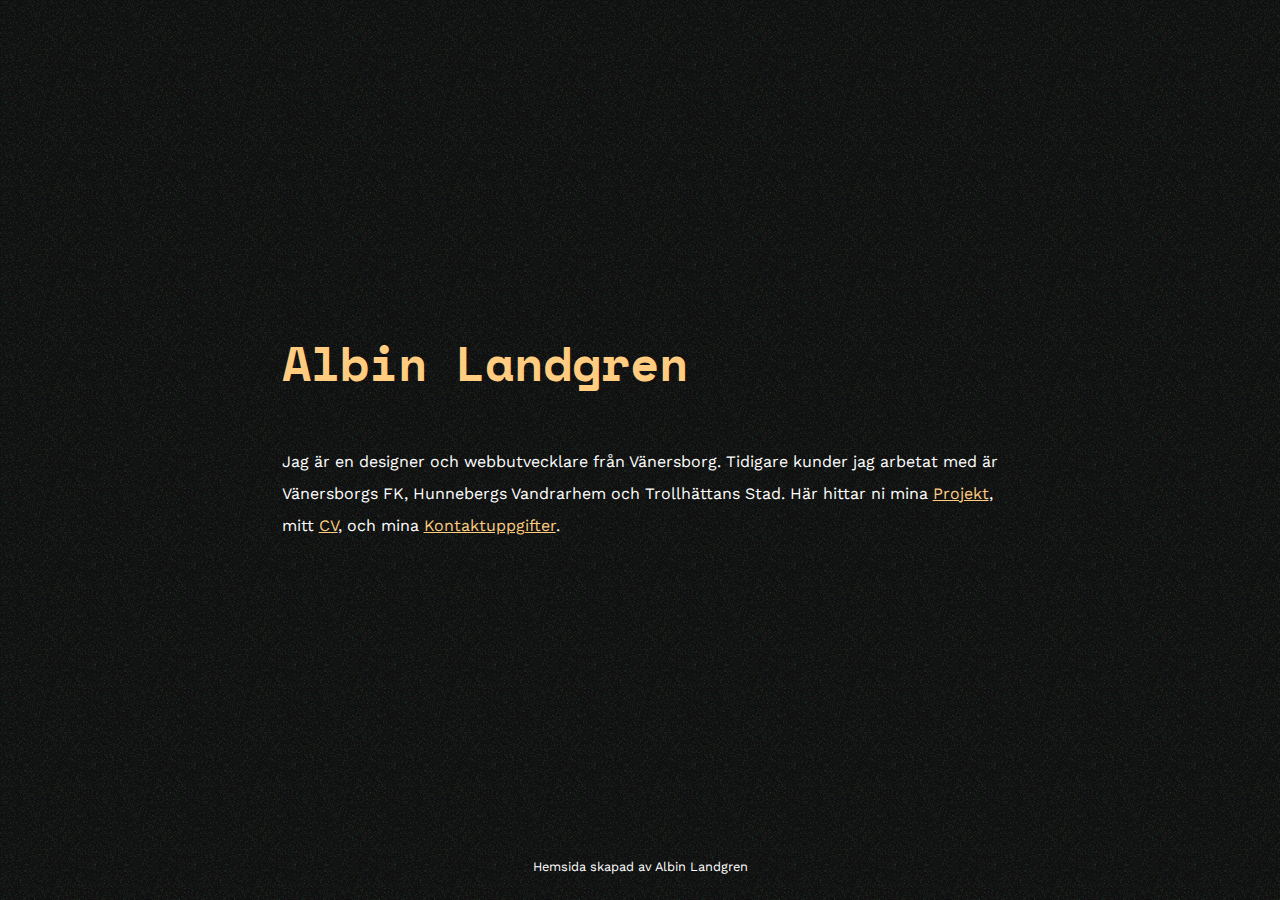
<file: index.html>
<!DOCTYPE html>
<html>
<head>
    <style>*{padding:0;margin:0}html,body{height:100%}#bgdiv{height:100vh;width:100vw;background-color:#0f0f0f;background-image:url("Assets/otis-redding.png")}.wrapper{width:56%;max-width:800px;margin-left:auto;margin-right:auto;height:100%}@keyframes onLoad{0%{opacity:0;transform:translateY(-4%)}100%{opacity:1;transform:translateY(0)}}#welcome-container{color:white;animation:2s onLoad;height:100vh;display:flex;flex-direction:column;justify-content:center}#welcome-container h1{font-family:'Space Mono',monospace;font-size:3em;margin-bottom:1em;position:relative;color:#FFCC80}#welcome-container p{font-family:'Work Sans',sans-serif;margin-bottom:2em;line-height:2em}#welcome-container p a{color:#FFCC80}#credit{position:absolute;width:100%;color:white;bottom:2em;text-align:center;font-family:'Work Sans',sans-serif;font-size:0.8em}@media screen and (max-width:900px){.wrapper{width:80%}#welcome-container h1{font-size:2em}}</style>
    <meta charset="utf-8" />
    <meta http-equiv="X-UA-Compatible" content="IE=edge">
    <title>Albin Landgren</title>
    <meta name="viewport" content="width=device-width, initial-scale=1">

    <link href="https://fonts.googleapis.com/css?family=Space+Mono:400,700|Work+Sans" rel="stylesheet">
</head>
<body>
    <div id="bgdiv">
    <div class="wrapper">
        <div id="welcome-container">
            <h1>Albin Landgren</h1>
            <p>Jag är en designer och webbutvecklare från Vänersborg. Tidigare kunder jag arbetat med är Vänersborgs FK, Hunnebergs Vandrarhem och Trollhättans Stad. Här hittar ni mina <a href="projekt.html">Projekt</a>, mitt <a href="cv.html">CV</a>, och mina <a href="kontakt.html">Kontaktuppgifter</a>.</p>
        </div>
    </div>
    </div>

    <div id="credit">Hemsida skapad av Albin Landgren</div>
        <link rel="stylesheet" type="text/css" media="screen" href="style.css" />
        <script src="main.js"></script>
</body>
</html>
</file>
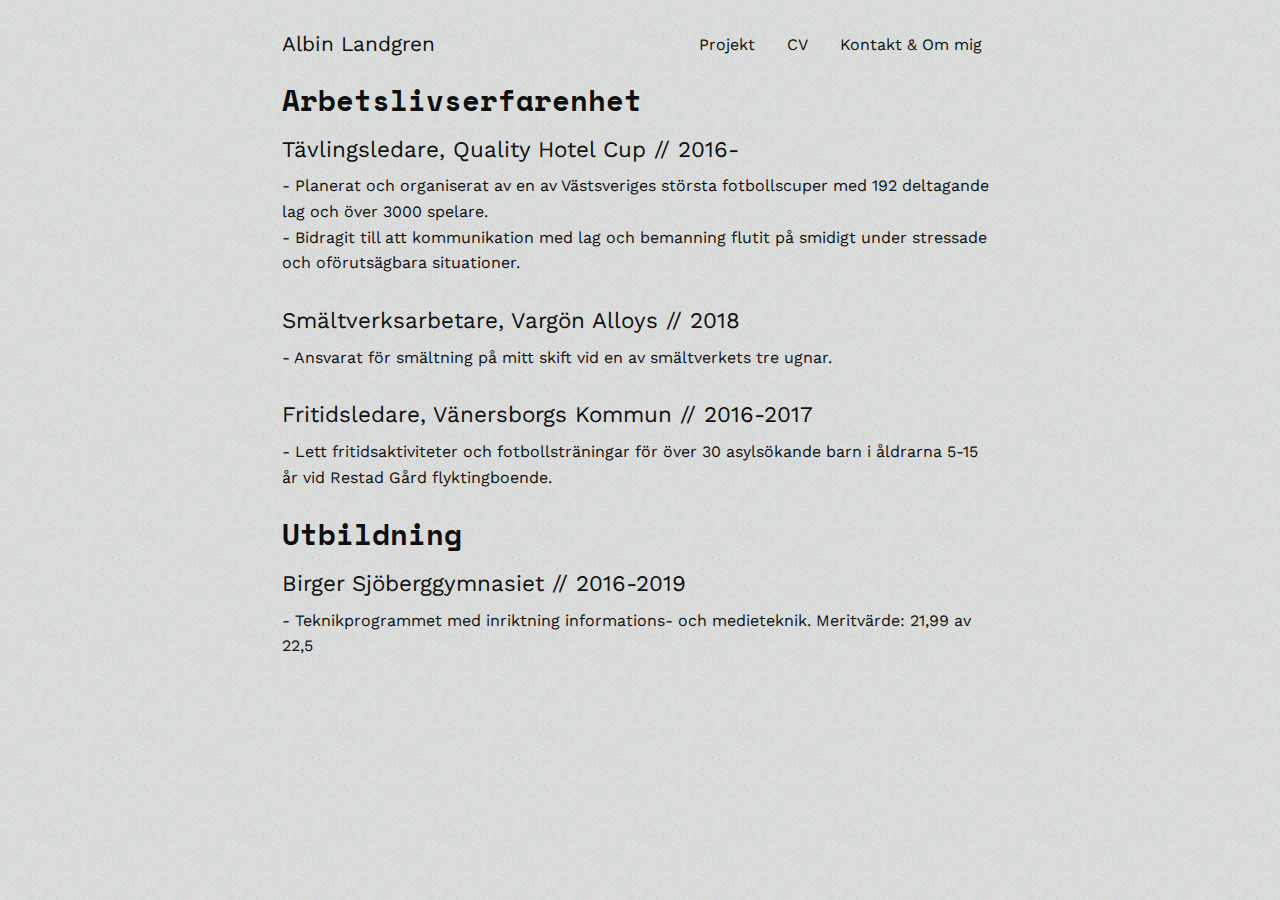
<file: cv.html>
<!DOCTYPE html>
<html>

<head>
    <style>*{padding:0;margin:0}html,body{height:100%}.wrapper{width:56%;max-width:800px;margin-left:auto;margin-right:auto;height:100%}.header ul{list-style-type:none;display:flex;flex-direction:row;align-items:center;font-size:1em;padding:2em 0}.header ul li{margin-left:1em;margin-right:1em}.header ul li:first-child{margin-left:0;margin-right:auto;font-size:1.3em}.header a{text-decoration:none;color:#0f0f0f;font-family:'Work Sans',sans-serif}.body{background-color:#ddd;background-image:url("Assets/otis-redding.png")}#cvcontainer{color:#0f0f0f;line-height:1.6em}#cvcontainer h2{margin-bottom:0.8em;font-size:1.8em;font-weight:700}#cvcontainer h3{font-size:1.4em;margin-bottom:0.5em;font-weight:400;font-family:'Work Sans',sans-serif}#cvcontainer h2{font-family:'Space Mono',monospace}#cvcontainer p{font-family:'Work Sans',sans-serif}.item{margin-bottom:2em}@media screen and (max-width:900px){.wrapper{width:80%}.header ul{flex-wrap:wrap;text-align:center;justify-content:center}.header ul li{margin-right:2em;margin-left:2em}.header ul li:first-child{flex-basis:100%;margin-bottom:0.5em;font-size:1.5em}.item p{font-size:0.8em}#cvcontainer h2{font-size:1.2em}#cvcontainer h3{font-size:1em}}@media screen and (max-width:600px){.header ul li{margin-right:1em;margin-left:1em}}</style>
    <meta charset="utf-8" />
    <meta http-equiv="X-UA-Compatible" content="IE=edge">
    <title>CV</title>
    <meta name="viewport" content="width=device-width, initial-scale=1">

    <link href="https://fonts.googleapis.com/css?family=Space+Mono:400,700|Work+Sans" rel="stylesheet">
</head>

<body class="body">
    <div class="wrapper">
        <div class="header">
            <ul>
                <li><a href="index.html">Albin Landgren</a></li>
                <li><a href="projekt.html">Projekt</a></li>
                <li><a href="cv.html">CV</a></li>
                <li><a href="kontakt.html">Kontakt & Om mig</a></li>
            </ul>
        </div>
        <div id="cvcontainer">
            <h2>Arbetslivserfarenhet</h2>
            <div class="item">
                <h3>Tävlingsledare, Quality Hotel Cup // 2016-</h3>
                <p> - Planerat och organiserat av en av Västsveriges största fotbollscuper med 192 deltagande lag och över
                    3000
                    spelare.</p>
                <p> - Bidragit till att kommunikation med lag och bemanning flutit på smidigt under stressade och
                    oförutsägbara
                    situationer.</p>
            </div>
            <div class="item">
                <h3>Smältverksarbetare, Vargön Alloys // 2018</h3>
                <p> - Ansvarat för smältning på mitt skift vid en av smältverkets tre ugnar.</p>
            </div>
            <div class="item">
                <h3>Fritidsledare, Vänersborgs Kommun // 2016-2017</h3>
                <p> - Lett fritidsaktiviteter och fotbollsträningar för över 30 asylsökande barn i åldrarna 5-15 år vid
                    Restad Gård
                    flyktingboende.</p>
            </div>
            <!--<div class="item">
                <h3>Grafisk design/marknadsföring, Vänersborgs Kommun // 2016-</h3>
                <p> - Planerat och projekterat marknadsföringskampanjer för Vänersborgs Fotbollsklubb.</p>
                <p> - Designat och utvecklat hemsida för Hunnebergs Vandrarhem.</p>
                <p> - Skapat visuell profil för Trollhättans stads projekt Alla behövs i jobb.</p>
                <p> - Designat grafik för “Youtubers” med hundratusentals tittare, bl.a. Geography Now, DailyTradingTips,
                    och GGFrolle.</p>
            </div>-->
            <h2>Utbildning</h2>
            <div class="item">
                <h3>Birger Sjöberggymnasiet // 2016-2019</h3>
                <p> - Teknikprogrammet med inriktning informations- och medieteknik.
                Meritvärde: 21,99 av 22,5</p>
            </div>
        </div>
    </div>
        <link rel="stylesheet" type="text/css" media="screen" href="style.css" />
        <script src="main.js"></script>
</body>

</html>
</file>
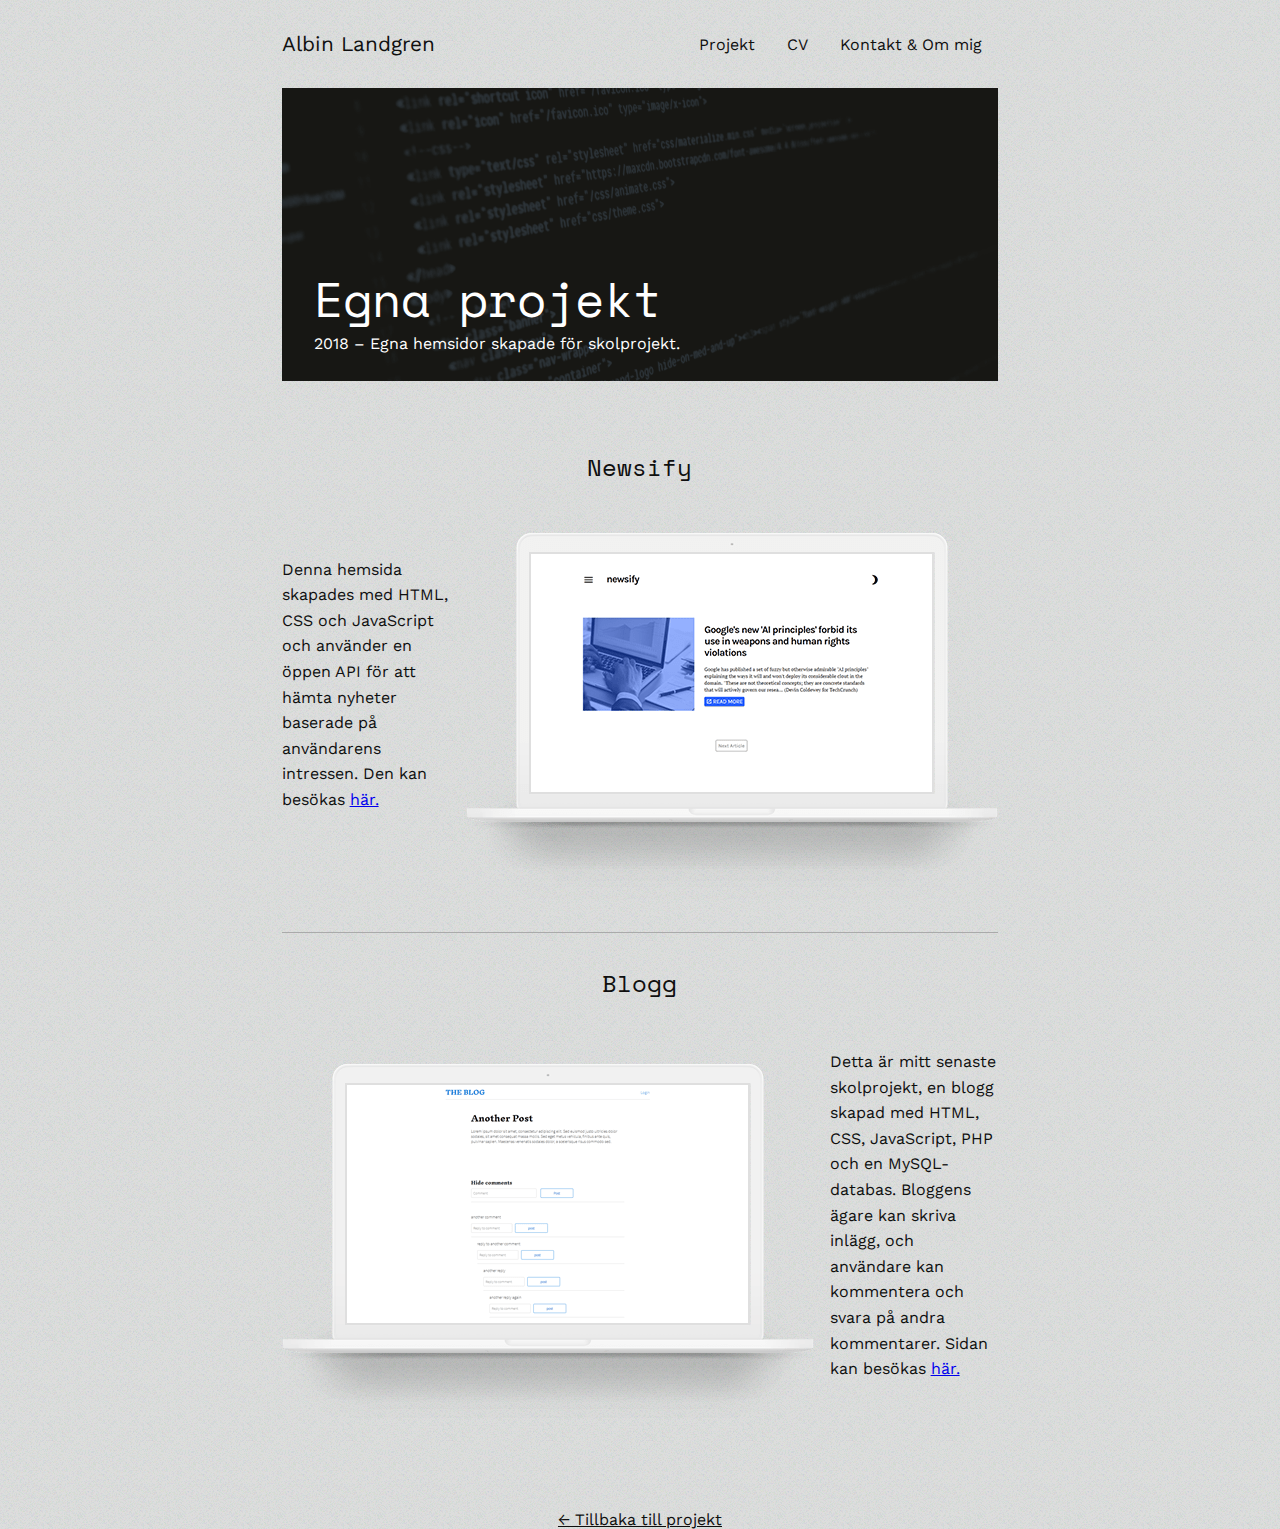
<file: egnaprojekt.html>
<!DOCTYPE html>
<html>

<head>
    <meta charset="utf-8" />
    <meta http-equiv="X-UA-Compatible" content="IE=edge">
    <title>Egna projekt</title>
    <meta name="viewport" content="width=device-width, initial-scale=1">
    <link rel="stylesheet" type="text/css" media="screen" href="style.css" />
    <script src="main.js"></script>
    <link href="https://fonts.googleapis.com/css?family=Space+Mono:400,700|Work+Sans" rel="stylesheet">

</head>

<body class="body">
    <div class="wrapper">
        <div class="header">
            <ul>
                <li><a href="index.html">Albin Landgren</a></li>
                <li><a href="projekt.html">Projekt</a></li>
                <li><a href="cv.html">CV</a></li>
                <li><a href="kontakt.html">Kontakt & Om mig</a></li>
            </ul>
        </div>
        <div class="projektdiv">
            <img src="Assets/code.png" alt="Hero">
            <div>
                <h2>Egna projekt</h2>
                <p>2018 – Egna hemsidor skapade för skolprojekt.</p>
            </div>
        </div>
        <div class="assets">
            <h2>Newsify</h2>
            <div id="egnadiv">
                <p>Denna hemsida skapades med HTML, CSS och JavaScript och använder en öppen API för att hämta nyheter baserade på användarens intressen. Den kan besökas <a href="https://vlbin.github.io/newsifylabs.github.io/">här.</a></p>
                <img src="Assets/mockup.png" alt="mockup">
            </div>
            <hr>
            <h2>Blogg</h2>
            <div id="egnadiv">
                <img src="Assets/blogmockup.png" alt="blog">
                <p>Detta är mitt senaste skolprojekt, en blogg skapad med HTML, CSS, JavaScript, PHP och en MySQL-databas. Bloggens ägare kan skriva inlägg, och användare kan kommentera och svara på andra kommentarer. Sidan kan besökas <a href="http://albinblogg.000webhostapp.com">här.</a> </p>
            </div>
        </div>
        <p class="footer"><a href="projekt.html">← Tillbaka till projekt</a></p>
    </div>
</body>

</html>
</file>
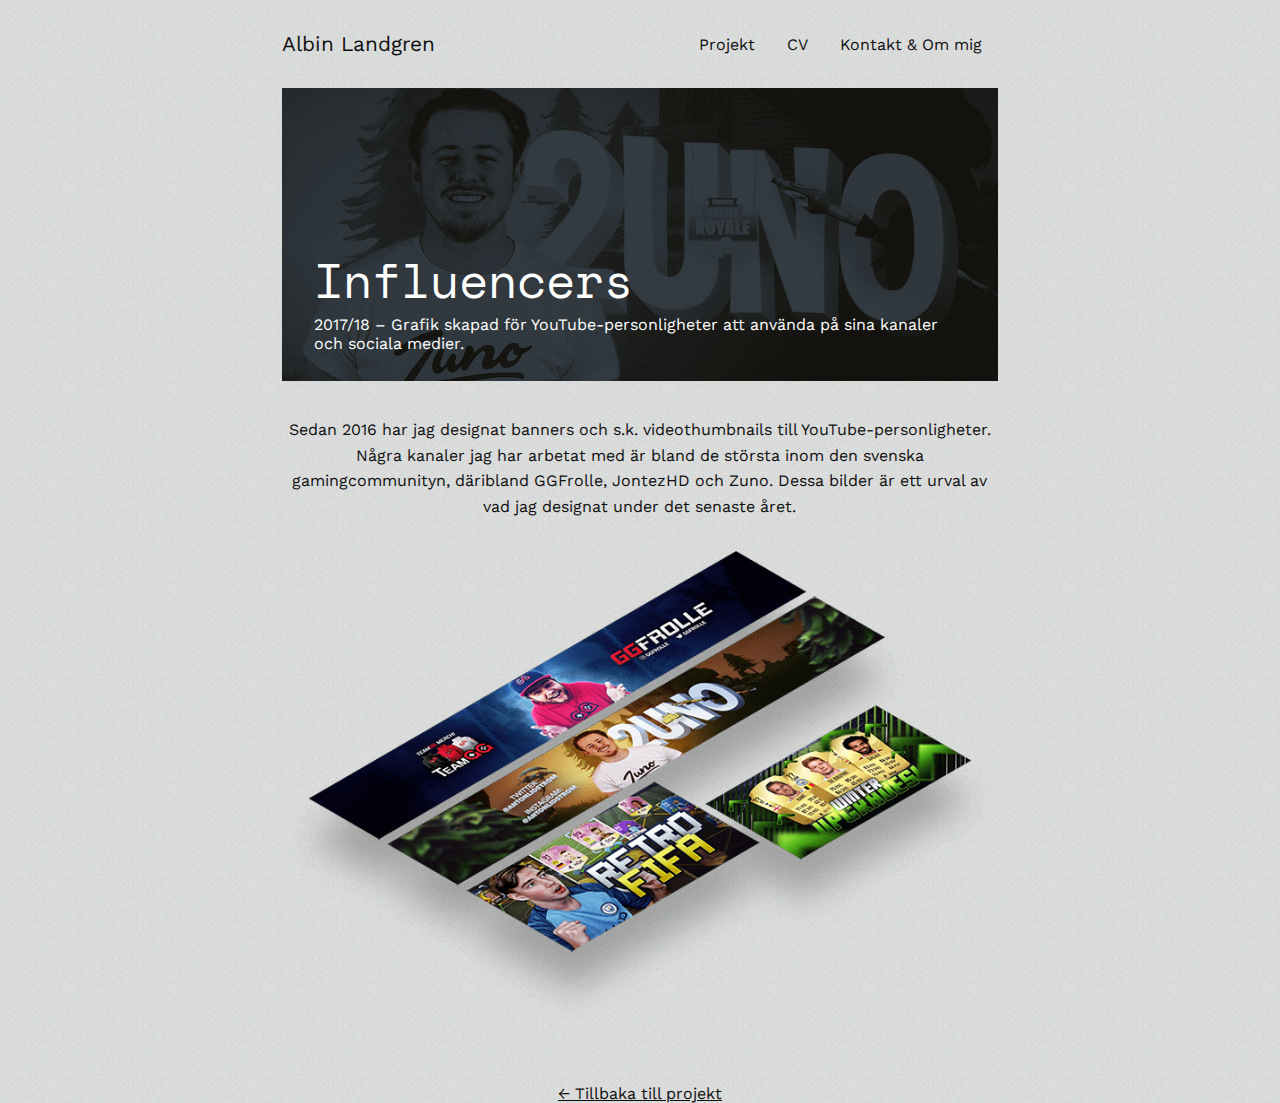
<file: influencers.html>
<!DOCTYPE html>
<html>

<head>
    <style>*{padding:0;margin:0}html,body{height:100%}.wrapper{width:56%;max-width:800px;margin-left:auto;margin-right:auto;height:100%}.header ul{list-style-type:none;display:flex;flex-direction:row;align-items:center;font-size:1em;padding:2em 0}.header ul li{margin-left:1em;margin-right:1em}.header ul li:first-child{margin-left:0;margin-right:auto;font-size:1.3em}.header a{text-decoration:none;color:#0f0f0f;font-family:'Work Sans',sans-serif}.body{background-color:#ddd;background-image:url("Assets/otis-redding.png")}.projektdiv{color:white;position:relative}.projektdiv img{width:100%}.projektdiv div{position:absolute;bottom:2em;left:2em;right:2em;font-family:'Work Sans',sans-serif}.projektdiv h2{font-family:'Space Mono',monospace;font-size:3em;font-weight:400;color:white}#banners{display:flex;flex-direction:column;align-items:center;margin-top:2em}#banners img{width:100%}#influencertext{font-family:'Work Sans',sans-serif;margin-bottom:2em;color:#0f0f0f;line-height:1.6em;text-align:center}@media screen and (max-width:900px){.wrapper{width:80%}.header ul{flex-wrap:wrap;text-align:center;justify-content:center}.header ul li{margin-right:2em;margin-left:2em}.header ul li:first-child{flex-basis:100%;margin-bottom:0.5em;font-size:1.5em}.projektdiv div{bottom:1em;left:1em}.projektdiv div p{font-size:1em}.projektdiv div h2{font-size:1.8em}#banners{width:100%;margin-top:1em}#banners img{width:100%}}@media screen and (max-width:600px){.projektdiv div p{display:none}.header ul li:first-child{margin-right:0;margin-bottom:0.5em;font-size:1.5em}.projektdiv div h2{font-size:1.2em}.header ul{flex-direction:column;align-items:center}.header ul li{margin-top:0.2em;margin-bottom:0.2em}}</style>
    <meta charset="utf-8" />
    <meta http-equiv="X-UA-Compatible" content="IE=edge">
    <title>Influencers</title>
    <meta name="viewport" content="width=device-width, initial-scale=1">

    <link href="https://fonts.googleapis.com/css?family=Space+Mono:400,700|Work+Sans" rel="stylesheet">

</head>

<body class="body">
    <div class="wrapper">
        <div class="header">
            <ul>
                <li><a href="index.html">Albin Landgren</a></li>
                <li><a href="projekt.html">Projekt</a></li>
                <li><a href="cv.html">CV</a></li>
                <li><a href="kontakt.html">Kontakt & Om mig</a></li>
            </ul>
        </div>
        <div class="projektdiv">
            <img src="Assets/heroyoutube.png" alt="Hero">
            <div>
                <h2>Influencers</h2>
                <p>2017/18 – Grafik skapad för YouTube-personligheter att använda på sina kanaler och sociala medier.</p>
            </div>
        </div>
        <div id="banners">
            <p id="influencertext">Sedan 2016 har jag designat banners och s.k. videothumbnails till YouTube-personligheter. Några kanaler jag har arbetat med är bland de största inom den svenska gamingcommunityn, däribland GGFrolle, JontezHD och Zuno. Dessa bilder är ett urval av vad jag designat under det senaste året. </p>
            <img src="Assets/banners.png" alt="1">
        </div>
        <p class="footer"><a href="projekt.html">← Tillbaka till projekt</a></p>
    </div>
        <link rel="stylesheet" type="text/css" media="screen" href="style.css" />
        <script src="main.js"></script>
</body>

</html>
</file>
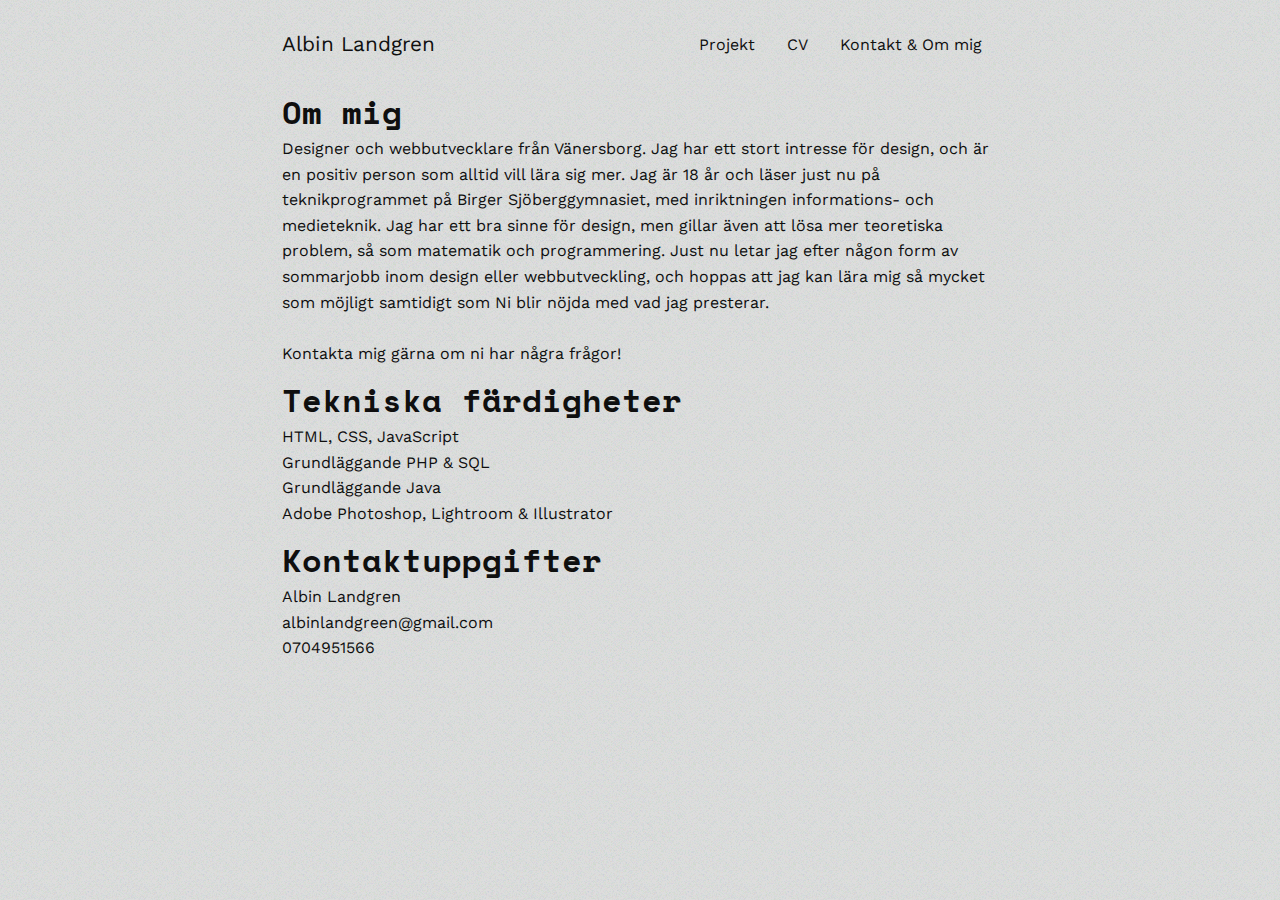
<file: kontakt.html>
<!DOCTYPE html>
<html>

<head>
    <style>*{padding:0;margin:0}html,body{height:100%}.wrapper{width:56%;max-width:800px;margin-left:auto;margin-right:auto;height:100%}@keyframes bodyLoad{0%{background-color:#0f0f0f;background-image:url("Assets/otis-redding.png")}100%{background-color:#ddd;background-image:url("Assets/otis-redding.png")}}#projektbody{animation:2s bodyLoad;background-color:#ddd;background-image:url("Assets/otis-redding.png")}.header ul{list-style-type:none;display:flex;flex-direction:row;align-items:center;font-size:1em;padding:2em 0}.header ul li{margin-left:1em;margin-right:1em}.header ul li:first-child{margin-left:0;margin-right:auto;font-size:1.3em}.header a{text-decoration:none;color:#0f0f0f;font-family:'Work Sans',sans-serif}#kontakt{color:#0f0f0f;width:100%;display:flex;flex-direction:column;justify-content:center}#kontakt h1{font-family:'Space Mono',monospace;font-weight:700}#kontakt p{margin-bottom:0.6em;font-family:'Work Sans',sans-serif;line-height:1.6em}#kontakt p a{color:#0f0f0f}@media screen and (max-width:900px){.wrapper{width:80%}.header ul{flex-wrap:wrap;text-align:center;justify-content:center}.header ul li{margin-right:2em;margin-left:2em}.header ul li:first-child{flex-basis:100%;margin-bottom:0.5em;font-size:1.5em}#kontakt h1{font-size:1.2em;margin-bottom:1.2em}#kontakt p{font-size:1em;margin-bottom:1em}}@media screen and (max-width:600px){.header ul li:first-child{margin-right:0;margin-bottom:0.5em;font-size:1.5em}.header ul{flex-direction:column;align-items:center}.header ul li{margin-top:0.2em;margin-bottom:0.2em}}</style>
    <meta charset="utf-8" />
    <meta http-equiv="X-UA-Compatible" content="IE=edge">
    <title>Kontakt</title>
    <meta name="viewport" content="width=device-width, initial-scale=1">

    <link href="https://fonts.googleapis.com/css?family=Space+Mono:400,700|Work+Sans" rel="stylesheet">
</head>

<body id="projektbody">
    <div class="wrapper">
        <div class="header">
            <ul>
                <li><a href="index.html">Albin Landgren</a></li>
                <li><a href="projekt.html">Projekt</a></li>
                <li><a href="cv.html">CV</a></li>
                <li><a href="kontakt.html">Kontakt & Om mig</a></li>
            </ul>
        </div>
        <div id="kontakt">
            <h1>Om mig</h1>
            <p>Designer och webbutvecklare från Vänersborg. Jag har ett stort intresse för design, och är en positiv person som alltid vill lära sig mer. Jag är 18 år och läser just nu på teknikprogrammet på Birger Sjöberggymnasiet, med inriktningen informations- och medieteknik. Jag har ett bra sinne för design, men gillar även att lösa mer teoretiska problem, så som matematik och programmering. Just nu letar jag efter någon form av sommarjobb inom design eller webbutveckling, och hoppas att jag kan lära mig så mycket som möjligt samtidigt som Ni blir nöjda med vad jag presterar. <br><br> Kontakta mig gärna om ni har några frågor! </p>
            <h1>Tekniska färdigheter</h1>
            <p>HTML, CSS, JavaScript <br>
            Grundläggande PHP & SQL <br>
            Grundläggande Java <br>
            Adobe Photoshop, Lightroom & Illustrator</p>
            <h1>Kontaktuppgifter</h1>
            <p>Albin Landgren <br>
            albinlandgreen@gmail.com <br>
            0704951566</p>
        </div>
    </div>
        <link rel="stylesheet" type="text/css" media="screen" href="style.css" />
        <script src="main.js"></script>
</body>

</html>
</file>
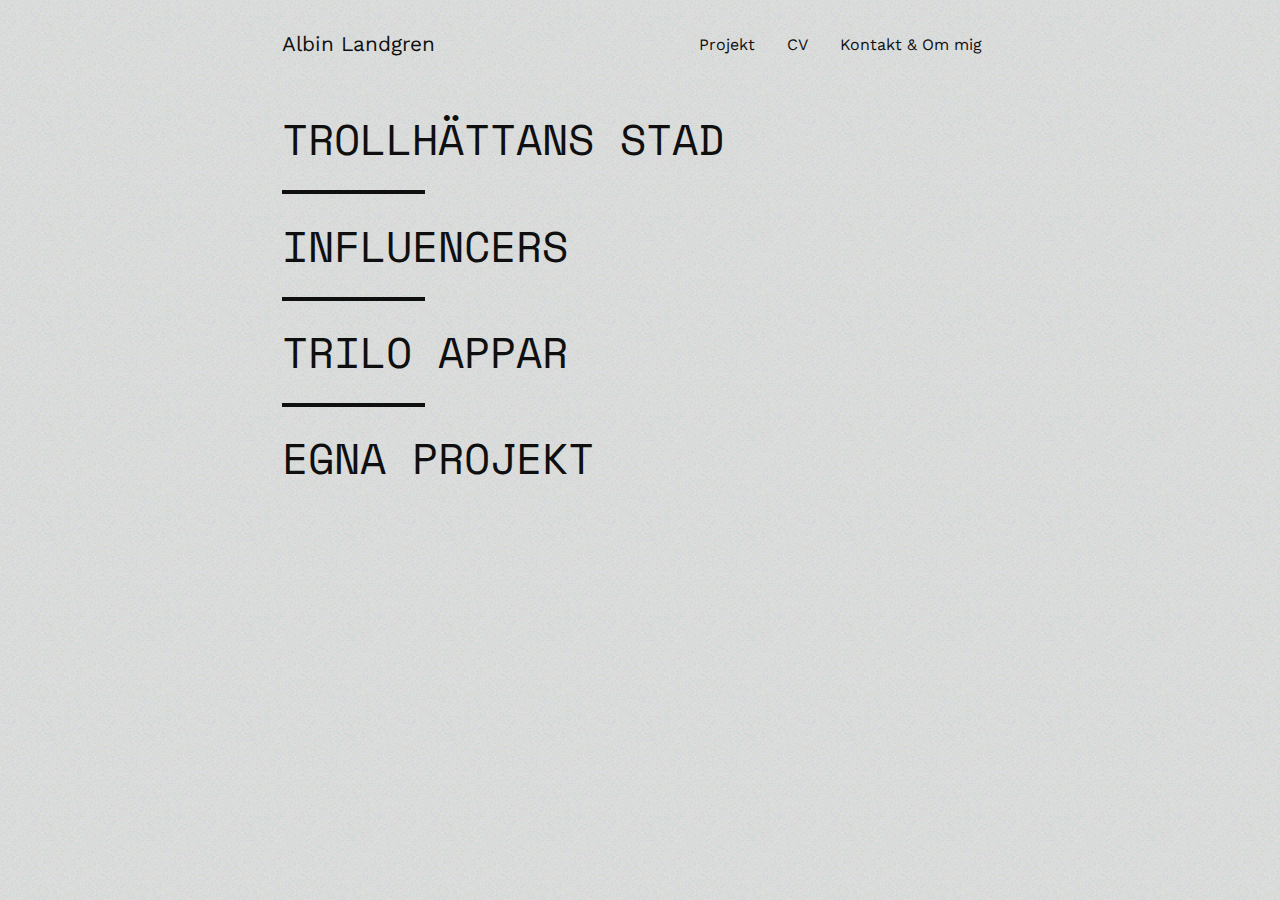
<file: projekt.html>
<!DOCTYPE html>
<html>
<head>
    <style>*{padding:0;margin:0}html,body{height:100%}.wrapper{width:56%;max-width:800px;margin-left:auto;margin-right:auto;height:100%}@keyframes bodyLoad{0%{background-color:#0f0f0f;background-image:url("Assets/otis-redding.png")}100%{background-color:#ddd;background-image:url("Assets/otis-redding.png")}}#projektbody{animation:2s bodyLoad;background-color:#ddd;background-image:url("Assets/otis-redding.png")}.header ul{list-style-type:none;display:flex;flex-direction:row;align-items:center;font-size:1em;padding:2em 0}.header ul li{margin-left:1em;margin-right:1em}.header ul li:first-child{margin-left:0;margin-right:auto;font-size:1.3em}.header a{text-decoration:none;color:#0f0f0f;font-family:'Work Sans',sans-serif}@keyframes linkLoad{0%{transform:translateY(-5%);opacity:0}100%{transform:translateY(0);opacity:1}}#projekt{animation:2s ease-out linkLoad}#projekt h2 a{font-family:'Space Mono',monospace;text-decoration:none;text-transform:uppercase;color:#0f0f0f;font-weight:400;font-size:1.8em}#projekt h2{transform:translateX(0);margin-bottom:0.8em;margin-top:0.8em}#projekt hr{width:20%;height:4px;border:0;background:#0f0f0f}@media screen and (max-width:900px){.wrapper{width:80%}.header ul{flex-wrap:wrap;text-align:center;justify-content:center}.header ul li{margin-right:2em;margin-left:2em}.header ul li:first-child{flex-basis:100%;margin-bottom:0.5em;font-size:1.5em}#projekt h2{font-size:1em}}@media screen and (max-width:600px){#projekt h2{font-size:0.8em}.header ul li:first-child{margin-right:0;margin-bottom:0.5em;font-size:1.5em}.header ul{flex-direction:column;align-items:center}.header ul li{margin-top:0.2em;margin-bottom:0.2em}}</style>
    <meta charset="utf-8" />
    <meta http-equiv="X-UA-Compatible" content="IE=edge">
    <title>Projekt</title>
    <meta name="viewport" content="width=device-width, initial-scale=1.0" />

    <link href="https://fonts.googleapis.com/css?family=Space+Mono:400,700|Work+Sans" rel="stylesheet">
</head>
<body id="projektbody">
    <div class="wrapper">
        <div class="header">
            <ul>
                <li><a href="index.html">Albin Landgren</a></li>
                <li><a href="projekt.html">Projekt</a></li>
                <li><a href="cv.html">CV</a></li>
                <li><a href="kontakt.html">Kontakt & Om mig</a></li>
            </ul>
        </div>
        <div id="projekt">
            <h2><a href="trollhattan.html">Trollhättans Stad</a></h2>
            <hr>
            <h2><a href="influencers.html">Influencers</a></h2>
            <hr>
            <h2><a href="trilo.html">Trilo Appar</a></h2>
            <hr>
            <h2><a href="egnaprojekt.html">Egna projekt</a></h2>
        </div>
    </div>
        <link rel="stylesheet" type="text/css" media="screen" href="style.css" />
        <script src="main.js"></script>
</body>
</html>
</file>
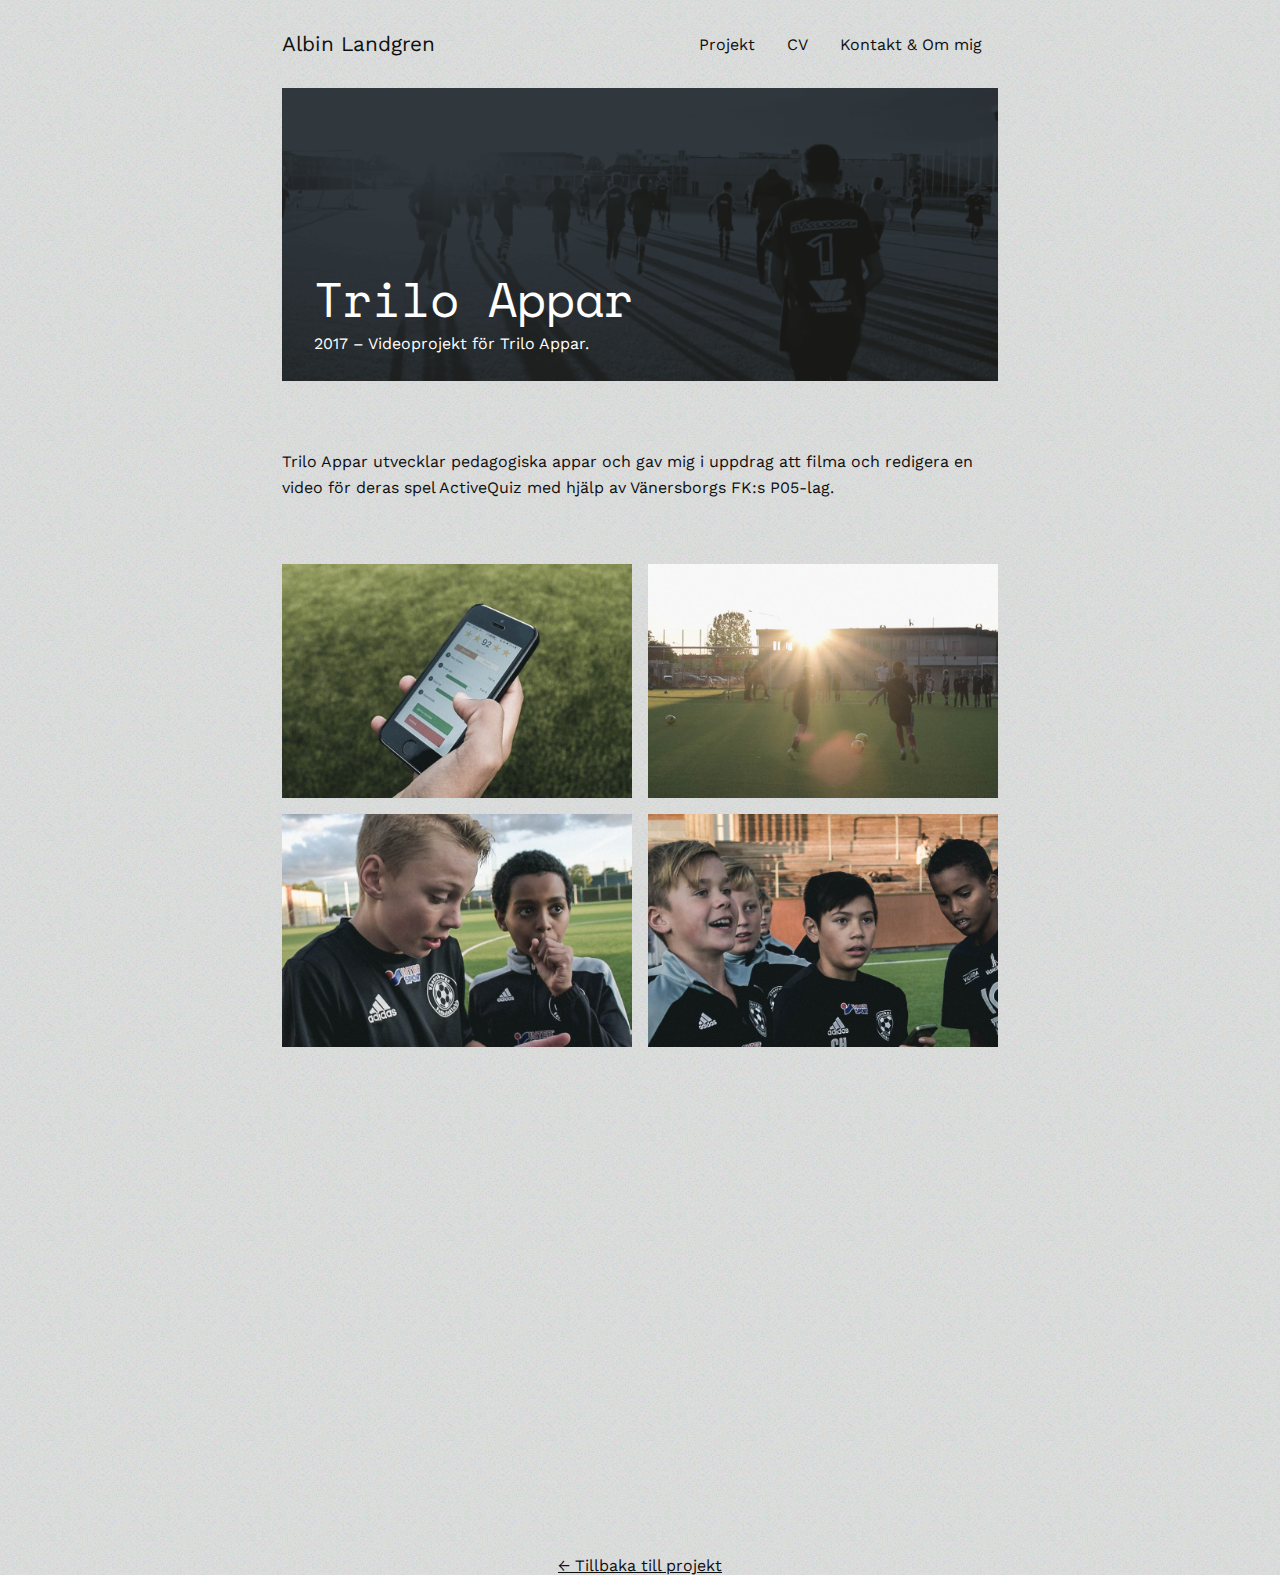
<file: trilo.html>
<!DOCTYPE html>
<html>

<head>
    <style>*{padding:0;margin:0}html,body{height:100%}.wrapper{width:56%;max-width:800px;margin-left:auto;margin-right:auto;height:100%}.header ul{list-style-type:none;display:flex;flex-direction:row;align-items:center;font-size:1em;padding:2em 0}.header ul li{margin-left:1em;margin-right:1em}.header ul li:first-child{margin-left:0;margin-right:auto;font-size:1.3em}.header a{text-decoration:none;color:#0f0f0f;font-family:'Work Sans',sans-serif}.body{background-color:#ddd;background-image:url("Assets/otis-redding.png")}.projektdiv{color:white;position:relative}.projektdiv img{width:100%}.projektdiv div{position:absolute;bottom:2em;left:2em;right:2em;font-family:'Work Sans',sans-serif}.projektdiv h2{font-family:'Space Mono',monospace;font-size:3em;font-weight:400;color:white}.assets{max-width:100%;max-width:100%;margin-top:4em;display:flex;flex-direction:column;align-items:center;justify-content:center;font-family:'Work Sans',sans-serif;font-size:1em;color:#0f0f0f}.assets p{line-height:1.6em;margin-bottom:4em}.assets img{width:100%}.assets div{display:grid;grid-template-columns:auto auto;grid-gap:1em}@media screen and (max-width:900px){.wrapper{width:80%}.header ul{flex-wrap:wrap;text-align:center;justify-content:center}.header ul li{margin-right:2em;margin-left:2em}.header ul li:first-child{flex-basis:100%;margin-bottom:0.5em;font-size:1.5em}.projektdiv div{bottom:1em;left:1em}.projektdiv div p{font-size:1em}.projektdiv div h2{font-size:1.8em}.assets{margin-top:1em}.assets p{margin-bottom:1em;text-align:center}}@media screen and (max-width:600px){.projektdiv div p{display:none}.header ul li:first-child{margin-right:0;margin-bottom:0.5em;font-size:1.5em}.projektdiv div h2{font-size:1.2em}.header ul{flex-direction:column;align-items:center}.header ul li{margin-top:0.2em;margin-bottom:0.2em}}</style>
    <meta charset="utf-8" />
    <meta http-equiv="X-UA-Compatible" content="IE=edge">
    <title>Trilo Appar</title>
    <meta name="viewport" content="width=device-width, initial-scale=1">

    <link href="https://fonts.googleapis.com/css?family=Space+Mono:400,700|Work+Sans" rel="stylesheet">

</head>

<body class="body">
    <div class="wrapper">
        <div class="header">
            <ul>
                <li><a href="index.html">Albin Landgren</a></li>
                <li><a href="projekt.html">Projekt</a></li>
                <li><a href="cv.html">CV</a></li>
                <li><a href="kontakt.html">Kontakt & Om mig</a></li>
            </ul>
        </div>
        <div class="projektdiv">
            <img src="Assets/trilo.png" alt="Hero">
            <div>
                <h2>Trilo Appar</h2>
                <p>2017 – Videoprojekt för Trilo Appar.</p>
            </div>
        </div>
        <div class="assets">
            <p>Trilo Appar utvecklar pedagogiska appar och gav mig i uppdrag att filma och redigera en video för deras spel ActiveQuiz med hjälp av Vänersborgs FK:s P05-lag.
            </p>
            <div>
                <img src="Assets/a1.jpg" alt="1">
                <img src="Assets/a2.jpg" alt="2">
                <img src="Assets/a5.jpg" alt="3">
                <img src="Assets/a3.jpg" alt="4">
                <div id="framewrapper">
                    <iframe src="https://drive.google.com/file/d/0B-flUNF_1_BjaHJLS2xvUmlfdmc/preview" width="640" height="480"></iframe>
                </div>
            </div>
        </div>
        <p class="footer"><a href="projekt.html">← Tillbaka till projekt</a></p>
    </div>
        <link rel="stylesheet" type="text/css" media="screen" href="style.css" />
        <script src="main.js"></script>
</body>

</html>
</file>
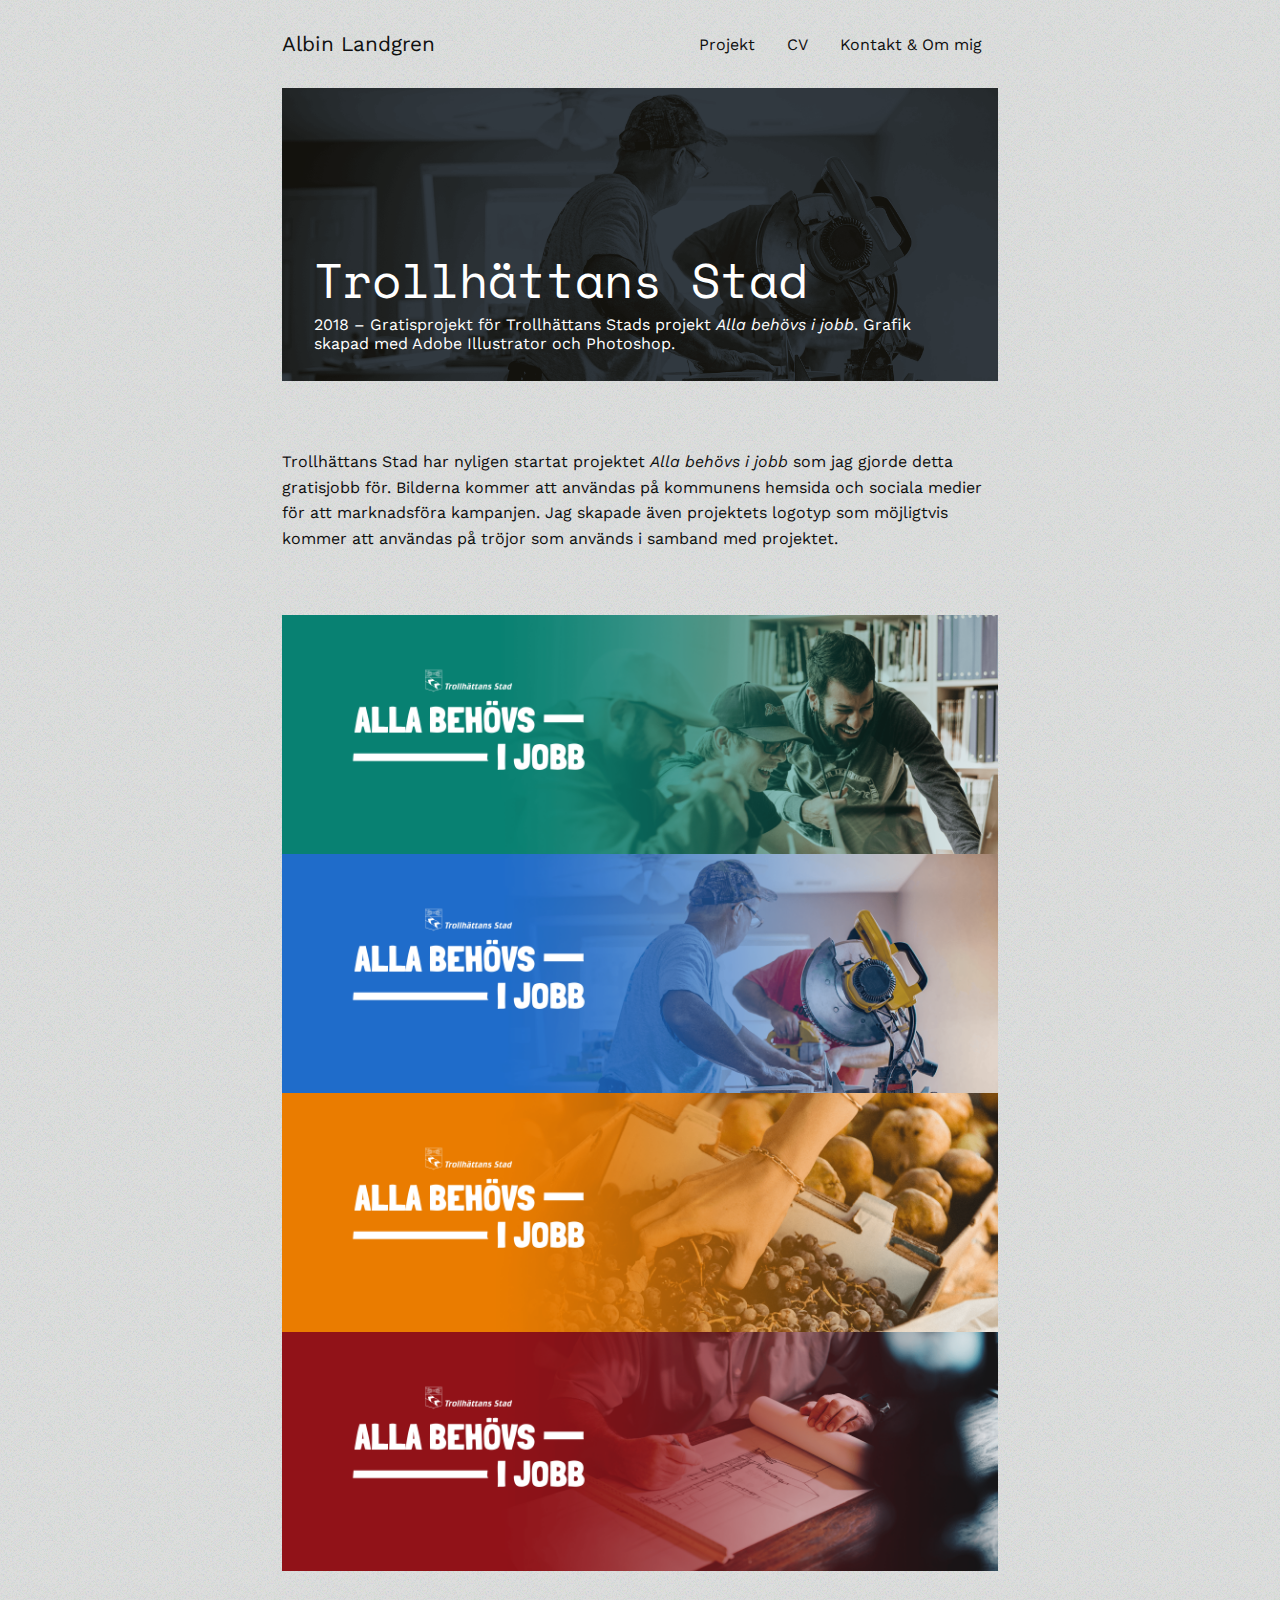
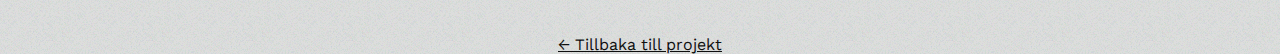
<file: trollhattan.html>
<!DOCTYPE html>
<html>
<head>
    <style>*{padding:0;margin:0}html,body{height:100%}.wrapper{width:56%;max-width:800px;margin-left:auto;margin-right:auto;height:100%}.header ul{list-style-type:none;display:flex;flex-direction:row;align-items:center;font-size:1em;padding:2em 0}.header ul li{margin-left:1em;margin-right:1em}.header ul li:first-child{margin-left:0;margin-right:auto;font-size:1.3em}.header a{text-decoration:none;color:#0f0f0f;font-family:'Work Sans',sans-serif}.body{background-color:#ddd;background-image:url("Assets/otis-redding.png")}.projektdiv{color:white;position:relative}.projektdiv img{width:100%}.projektdiv div{position:absolute;bottom:2em;left:2em;right:2em;font-family:'Work Sans',sans-serif}.projektdiv h2{font-family:'Space Mono',monospace;font-size:3em;font-weight:400;color:white}.assets{max-width:100%;max-width:100%;margin-top:4em;display:flex;flex-direction:column;align-items:center;justify-content:center;font-family:'Work Sans',sans-serif;font-size:1em;color:#0f0f0f}.assets p{line-height:1.6em;margin-bottom:4em}.assets img{width:100%}@media screen and (max-width:900px){.wrapper{width:80%}.header ul{flex-wrap:wrap;text-align:center;justify-content:center}.header ul li{margin-right:2em;margin-left:2em}.header ul li:first-child{flex-basis:100%;margin-bottom:0.5em;font-size:1.5em}.projektdiv div{bottom:1em;left:1em}.projektdiv div p{font-size:1em}.projektdiv div h2{font-size:1.8em}.assets{margin-top:1em}.assets p{margin-bottom:1em;text-align:center}}@media screen and (max-width:600px){.projektdiv div p{display:none}.header ul li:first-child{margin-right:0;margin-bottom:0.5em;font-size:1.5em}.projektdiv div h2{font-size:1.2em}.header ul{flex-direction:column;align-items:center}.header ul li{margin-top:0.2em;margin-bottom:0.2em}}</style>
    <meta charset="utf-8" />
    <meta http-equiv="X-UA-Compatible" content="IE=edge">
    <title>Trollhättan Stad</title>
    <meta name="viewport" content="width=device-width, initial-scale=1">

    <link href="https://fonts.googleapis.com/css?family=Space+Mono:400,700|Work+Sans" rel="stylesheet">
</head>

<body class="body">
    <div class="wrapper">
        <div class="header">
            <ul>
                <li><a href="index.html">Albin Landgren</a></li>
                <li><a href="projekt.html">Projekt</a></li>
                <li><a href="cv.html">CV</a></li>
                <li><a href="kontakt.html">Kontakt & Om mig</a></li>
            </ul>
        </div>
        <div class="projektdiv">
            <img src="Assets/trollattan.png" alt="Hero">
            <div>
                <h2>Trollhättans Stad</h2>
                <p>2018 – Gratisprojekt för Trollhättans Stads projekt <i>Alla behövs i jobb</i>. Grafik skapad med Adobe Illustrator och Photoshop.</p>
            </div>
        </div>
        <div class="assets">
            <p>Trollhättans Stad har nyligen startat projektet <i>Alla behövs i jobb</i> som jag gjorde detta gratisjobb för. Bilderna kommer att användas på kommunens hemsida och sociala medier för att marknadsföra kampanjen. Jag skapade även projektets logotyp som möjligtvis kommer att användas på tröjor som används i samband med projektet. </p>
            <img src="Assets/grön.png" alt="grön">
            <img src="Assets/blå.png" alt="blå">
            <img src="Assets/orange.png" alt="orange">
            <img src="Assets/röd.png" alt="röd">
        </div>
        <p class="footer"><a href="projekt.html">← Tillbaka till projekt</a></p>
    </div>
        <link rel="stylesheet" type="text/css" media="screen" href="style.css" />
        <script src="main.js"></script>
</body>

</html>
</file>
<file: style.css>
* {
    padding: 0;
    margin: 0;
}
html, body {
    height: 100%;
}
#bgdiv {
    height: 100vh;
    width: 100vw;
    background-color: #0f0f0f;background-image: url("Assets/otis-redding.png");
}
.wrapper {
    width: 56%;
    max-width: 800px;
    margin-left: auto;
    margin-right: auto;
    height: 100%;
}
@keyframes onLoad{
    0% {
        opacity: 0;
        transform: translateY(-4%);
    }
    100% {
        opacity: 1;
        transform: translateY(0);
    }
}
#welcome-container {
    color: white;
    animation: 2s onLoad;
    height: 100vh;
    display: flex;
    flex-direction: column;
    justify-content: center;
}
#welcome-container h1 {
    font-family: 'Space Mono', monospace;
    font-size: 3em;
    margin-bottom: 1em;
    position: relative;
    color: #FFCC80;
}


#welcome-container p {
    font-family: 'Work Sans', sans-serif;
    margin-bottom: 2em;
    line-height: 2em;
}
#welcome-container p a {
    color: #FFCC80;
}
#credit {
    position: absolute;
    width: 100%;
    color: white;
    bottom: 2em;
    text-align: center;
    font-family: 'Work Sans', sans-serif;
    font-size: 0.8em;
}
@keyframes bodyLoad {
    0% {
    background-color: #0f0f0f;
    background-image: url("Assets/otis-redding.png");
    }
    100% {
    background-color: #ddd;
    background-image: url("Assets/otis-redding.png");
    }
}
#projektbody {
    animation: 2s bodyLoad;
    background-color: #ddd;
    background-image: url("Assets/otis-redding.png");
}
.header ul {
    list-style-type: none;
    display: flex;
    flex-direction: row;
    align-items: center;
    font-size: 1em;
    padding: 2em 0;
}
.header ul li {
    margin-left: 1em;
    margin-right: 1em;
}
.header ul li:first-child {
    margin-left: 0;
    margin-right: auto;
    font-size: 1.3em;
}
.header a {
    text-decoration: none;
    color: #0f0f0f;
    font-family: 'Work Sans', sans-serif;
}
@keyframes linkLoad {
    0% {
        transform: translateY(-5%);
        opacity: 0;
    }
    100% {
        transform: translateY(0);
        opacity: 1;
    }
}
#projekt {
    animation: 2s ease-out linkLoad;
}
#projekt h2 a{
    font-family: 'Space Mono', monospace;
    text-decoration: none;
    text-transform: uppercase;
    color: #0f0f0f;
    font-weight: 400;
    font-size: 1.8em;
}
#projekt h2:hover {
    transform: translateX(16px);
    transition:  transform 0.8s ease-out;
}

#projekt h2 {
    transform: translateX(0);
    transition: transform 0.8s ease-out;
    margin-bottom: 0.8em;
    margin-top: 0.8em;
}
#projekt hr {
    width: 20%;
    height: 4px;
    border:0;
    background: #0f0f0f;
}
.body {
    background-color: #ddd;
    background-image: url("Assets/otis-redding.png");
}
.projektdiv {
    color: white;
    position: relative;
}
.projektdiv img {
    width: 100%;
}
.projektdiv div {
    position: absolute;
    bottom: 2em;
    left: 2em;
    right: 2em;
    font-family: 'Work Sans', sans-serif;
}
.projektdiv h2 {
    font-family: 'Space Mono', monospace;
    font-size: 3em;
    font-weight: 400;
    color: white;
}
.projektdiv > p {
    font-family: 'Work Sans', sans-serif;
}
.projektflex {
    margin-top: 2em;
    margin-bottom: 2em;
    width: 100%;
    display: flex;
    justify-content: center;
    align-items: center;
    /*align-content: space-between;*/
}
.projektflex p {
    flex-grow: 1;
    color: #0f0f0f;
    font-family: 'Work Sans', sans-serif;
    font-size: 1.5em;
}
.projektflex svg {
    flex-grow: 2;
}
.assets {
    max-width: 100%;
    max-width: 100%;
    margin-top: 4em;
    display: flex;
    flex-direction: column;
    align-items: center;
    justify-content: center;
    font-family: 'Work Sans', sans-serif;
    font-size: 1em;
    color: #0f0f0f;
}
.assets p {
    line-height: 1.6em;
    margin-bottom: 4em;
}
.assets img {
    width: 100%;
}
.assets h2 {
    font-weight: 400;
    font-family: 'Space Mono', monospace;
    margin-bottom: 2em;
}
.footer {
    text-align: center;
    font-family: 'Work Sans', sans-serif;
    margin-top: 4em;
    margin-bottom: 4em;
}
.footer a {
    color: #0f0f0f;
}
.assets div {
    display: grid;
    grid-template-columns: auto auto;
    grid-gap: 1em;
}
#framewrapper {
    grid-column: 1 / span 2;
    position: relative;
    padding-bottom: 56.25%;
    padding-top: 25px;
    height: 0;
}
#framewrapper iframe {
    position: absolute;
    top: 0;
    left: 0;
    width: 100%;
    height: 100%;
    outline: none;
    box-shadow: none;
    border: 0;
}
#banners {
    display: flex;
    flex-direction: column;
    align-items: center;
    margin-top: 2em;
}
#banners img {
    width: 100%;
}
#egnadiv {
    display: flex;
    align-items: center;
}
.assets hr {
    width: 100%;
    border: 0;
    background: #aaa;
    height: 1px;
    margin-top: 2em;
    margin-bottom: 2em;
}
#cvcontainer {
    color: #0f0f0f;
    line-height: 1.6em;
}
#cvcontainer h2 {
    margin-bottom: 0.8em;
    font-size: 1.8em;
    font-weight: 700;
}
#cvcontainer h3 {
    font-size: 1.4em;
    margin-bottom: 0.5em;
    font-weight: 400;
    font-family: 'Work Sans', sans-serif;
}
#cvcontainer h2 {
    font-family: 'Space Mono', monospace;
}
#cvcontainer p {
    font-family: 'Work Sans', sans-serif;
}
#cvinfo {
    margin-bottom: 2em;
}
.item {
    margin-bottom: 2em;
}
#kontakt {
    color: #0f0f0f;
    width: 100%;
    display: flex;
    flex-direction: column;
    justify-content: center;
}
#kontakt h1 {
    font-family: 'Space Mono', monospace;
    font-weight: 700;
}
#kontakt p {
    margin-bottom: 0.6em;
    font-family: 'Work Sans', sans-serif;
    line-height: 1.6em;
}
#kontakt p a {
    color: #0f0f0f;
}
#influencertext {
    font-family: 'Work Sans', sans-serif;
    margin-bottom: 2em;
    color: #0f0f0f;
    line-height: 1.6em;
    text-align: center;
}

@media screen and (max-width: 900px) {
.wrapper {
    width: 80%;
}
.header ul {
    flex-wrap: wrap;
    text-align: center;
    justify-content: center;
}
.header ul li {
    margin-right: 2em;
    margin-left: 2em;
}
.header ul li:first-child {
    flex-basis: 100%;
    margin-bottom: 0.5em;
    font-size: 1.5em;
}
#welcome-container h1 {
    font-size:2em;
}
#welcome-contanier p {
    font-size: 0.8em;
}
#projekt h2 {
    font-size: 1em;
}
.projektdiv div {
    bottom: 1em;
    left: 1em;
}
.projektdiv div p{
    font-size: 1em;
}
.projektdiv div h2 {
    font-size: 1.8em;
}
.assets {
    margin-top: 1em;
}
.assets h2 {
    margin-bottom: 1em;
}
.assets p {
    margin-bottom: 1em;
    text-align: center;
}
#egnadiv {
    flex-direction: column;
}
#egnadiv:last-child {
    flex-direction: column-reverse;
}
#egnadiv p {
    font-size: 1em;
}
.item p {
    font-size: 0.8em;
}
#cvcontainer h2 {
    font-size: 1.2em;
}
#cvcontainer h3 {
    font-size: 1em;
}
#banners {
    width: 100%;
    margin-top: 1em;
}
#banners img {
    width: 100%;
}
.footer {
    margin-top: 1em;
}
#kontakt h1{
    font-size: 1.2em;
    margin-bottom: 1.2em;
    
}
#kontakt p {
    font-size: 1em;
    margin-bottom: 1em;
    
}
}
@media screen and (max-width: 600px) {
.projektdiv div p{
    display: none;
}
#projekt h2 {
    font-size: 0.8em;
}
.header ul li:first-child {
    margin-right: 0;
    margin-bottom: 0.5em;
    font-size: 1.5em;
}
.projektdiv div h2 {
    font-size: 1.2em;
}
.header ul {
    flex-direction: column;
    align-items: center;
}
.header ul li {
    margin-top: 0.2em;
    margin-bottom: 0.2em;
}
}
@media screen and (max-width: 1024px){
#projekt h2:hover {
    transform: none; 
}
}
</file>
